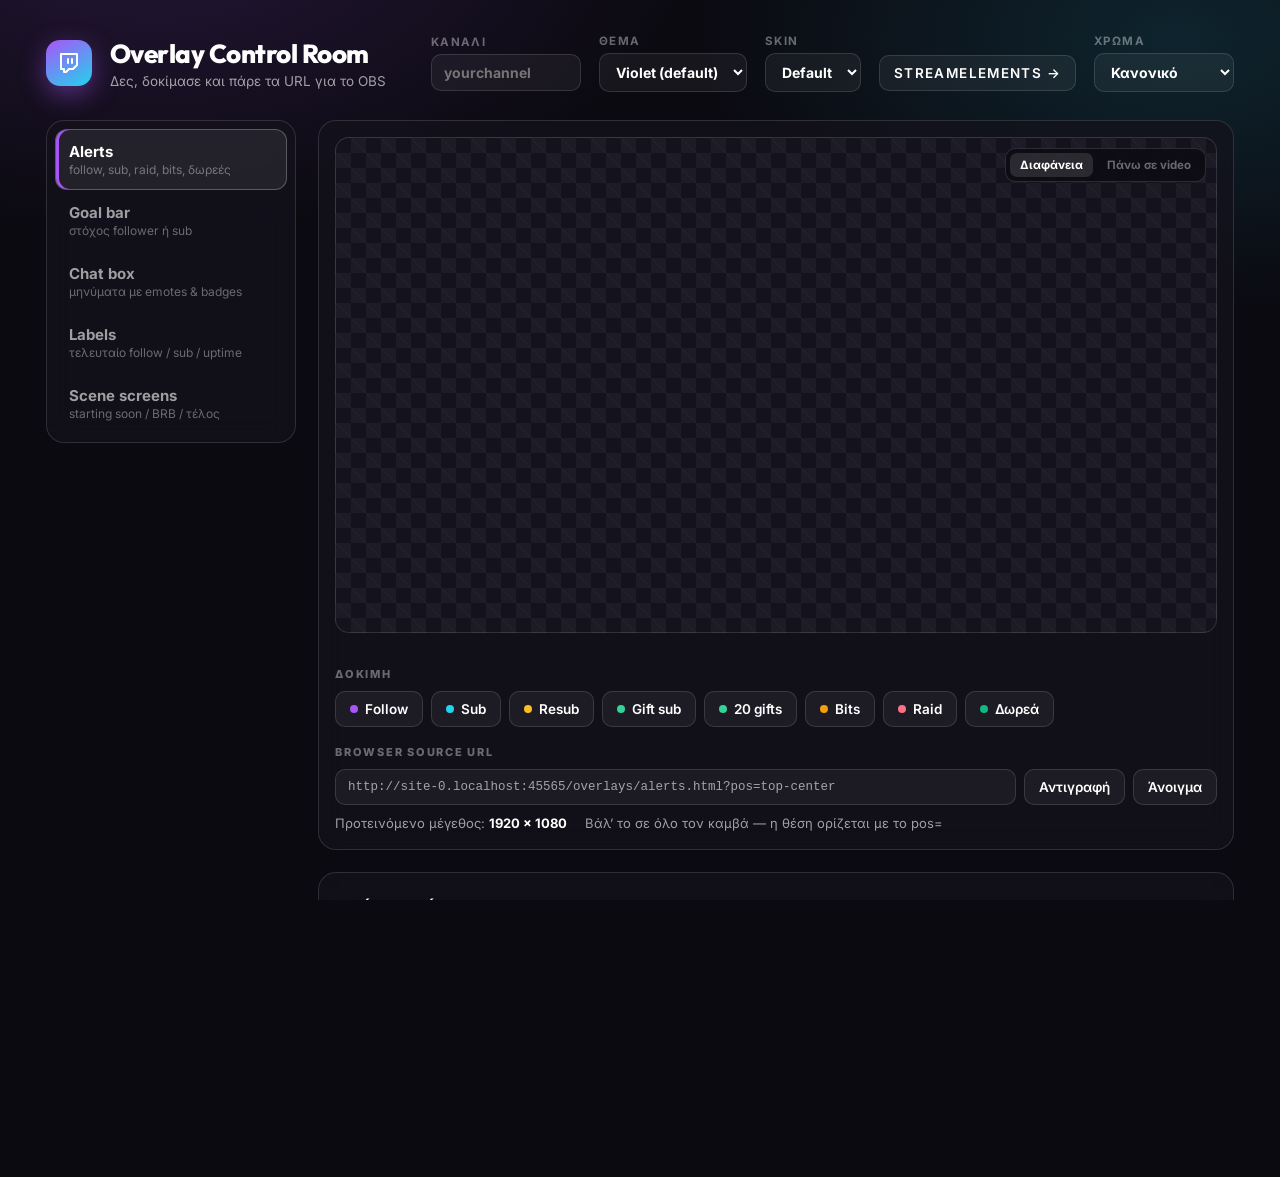
<file: index.html>
<!DOCTYPE html>
<html lang="el">
<head>
<meta charset="utf-8">
<meta name="viewport" content="width=device-width, initial-scale=1">
<title>Overlay Control Room</title>
<link rel="stylesheet" href="css/theme.css">
<style>
  body {
    overflow: auto;
    background: #0b0a11;
    background-image:
      radial-gradient(900px 500px at 12% -8%, rgba(168,85,247,.16), transparent 60%),
      radial-gradient(800px 460px at 92% 4%, rgba(34,211,238,.13), transparent 60%);
    background-attachment: fixed;
  }

  .shell { max-width: 1240px; margin: 0 auto; padding: 34px 26px 70px; }

  /* --- header ------------------------------------------------------------ */

  header { display: flex; align-items: center; gap: 18px; margin-bottom: 28px; flex-wrap: wrap; }
  .logo {
    width: 46px; height: 46px;
    display: grid; place-items: center;
    border-radius: 14px;
    background: linear-gradient(150deg, var(--accent), var(--accent-2));
    box-shadow: 0 8px 26px var(--accent-glow);
  }
  .logo svg { width: 24px; height: 24px; stroke: #fff; fill: none; stroke-width: 2;
              stroke-linecap: round; stroke-linejoin: round; }
  h1 { margin: 0; font-family: var(--font-display); font-weight: 800; font-size: 26px; letter-spacing: -.02em; }
  .tag { font-size: 13.5px; color: var(--muted); margin-top: 3px; }
  .spacer { flex: 1; }

  select, input[type="text"] {
    background: rgba(255,255,255,.05);
    border: 1px solid var(--stroke);
    color: var(--ink);
    border-radius: 10px;
    padding: 9px 12px;
    font: inherit;
    font-size: 14px;
    outline: none;
  }
  select:focus, input[type="text"]:focus { border-color: var(--accent); }
  label.field { display: flex; flex-direction: column; gap: 5px; font-size: 11.5px;
                letter-spacing: .12em; text-transform: uppercase; color: var(--dim); font-weight: 700; }

  /* --- layout ------------------------------------------------------------ */

  .grid { display: grid; grid-template-columns: 250px 1fr; gap: 22px; align-items: start; }
  @media (max-width: 900px) { .grid { grid-template-columns: 1fr; } }

  .panel {
    background: rgba(20,18,29,.72);
    border: 1px solid var(--stroke);
    border-radius: 18px;
    -webkit-backdrop-filter: blur(14px);
    backdrop-filter: blur(14px);
    overflow: hidden;
  }

  /* --- overlay list ------------------------------------------------------ */

  nav { padding: 8px; }
  .item {
    display: flex; align-items: center; gap: 12px;
    width: 100%;
    padding: 12px 13px;
    background: transparent;
    border: 1px solid transparent;
    border-radius: 12px;
    color: var(--muted);
    font: inherit;
    text-align: left;
    cursor: pointer;
    transition: background .16s, color .16s, border-color .16s;
  }
  .item:hover { background: rgba(255,255,255,.05); color: var(--ink); }
  .item.on {
    background: rgba(255,255,255,.07);
    border-color: var(--stroke-strong);
    color: var(--ink);
    box-shadow: inset 3px 0 0 var(--accent);
  }
  .item .n { font-weight: 700; font-size: 15px; display: block; }
  .item .d { font-size: 12px; color: var(--dim); display: block; margin-top: 1px; }

  /* --- preview ----------------------------------------------------------- */

  .stage-wrap { padding: 16px; }
  .stage {
    position: relative;
    width: 100%;
    aspect-ratio: 16 / 9;
    border-radius: 14px;
    overflow: hidden;
    border: 1px solid var(--stroke);
    background-color: #14121c;
    background-image:
      linear-gradient(45deg, rgba(255,255,255,.04) 25%, transparent 25%, transparent 75%, rgba(255,255,255,.04) 75%),
      linear-gradient(45deg, rgba(255,255,255,.04) 25%, transparent 25%, transparent 75%, rgba(255,255,255,.04) 75%);
    background-size: 30px 30px;
    background-position: 0 0, 15px 15px;
  }
  .stage.photo {
    background-image:
      radial-gradient(700px 400px at 25% 25%, rgba(88,60,140,.75), transparent 60%),
      radial-gradient(600px 380px at 78% 70%, rgba(20,90,110,.7), transparent 60%),
      linear-gradient(160deg, #1a1524, #0d1218);
    background-size: auto;
    background-position: 0 0;
  }
  .stage iframe { position: absolute; inset: 0; width: 100%; height: 100%; border: 0; }

  .bg-toggle {
    position: absolute; right: 10px; top: 10px; z-index: 2;
    display: flex; gap: 4px;
    padding: 4px;
    background: rgba(10,9,16,.72);
    border: 1px solid var(--stroke);
    border-radius: 10px;
    -webkit-backdrop-filter: blur(8px);
    backdrop-filter: blur(8px);
  }
  .bg-toggle button {
    background: transparent; border: 0; color: var(--dim);
    font: inherit; font-size: 11.5px; font-weight: 700;
    padding: 5px 10px; border-radius: 7px; cursor: pointer;
  }
  .bg-toggle button.on { background: rgba(255,255,255,.12); color: var(--ink); }

  /* --- controls ---------------------------------------------------------- */

  .controls { padding: 0 16px 18px; }
  .section-title {
    font-size: 11px; letter-spacing: .16em; text-transform: uppercase;
    color: var(--dim); font-weight: 800; margin: 18px 0 10px;
  }

  .btns { display: flex; flex-wrap: wrap; gap: 8px; }
  .btn {
    display: inline-flex; align-items: center; gap: 7px;
    padding: 9px 14px;
    background: rgba(255,255,255,.055);
    border: 1px solid var(--stroke);
    border-radius: 10px;
    color: var(--ink);
    font: inherit; font-size: 13.5px; font-weight: 600;
    cursor: pointer;
    transition: transform .12s var(--ease-back), background .16s, border-color .16s;
  }
  .btn:hover { background: rgba(255,255,255,.1); border-color: var(--stroke-strong); }
  .btn:active { transform: scale(.96); }
  .btn i { width: 8px; height: 8px; border-radius: 50%; background: var(--c, var(--accent)); }
  .btn.primary { background: linear-gradient(140deg, var(--accent), var(--accent-2)); border-color: transparent; color: #0b0a12; }

  /* --- url row ----------------------------------------------------------- */

  .url {
    display: flex; align-items: stretch; gap: 8px; margin-top: 8px;
  }
  .url input {
    flex: 1; min-width: 0;
    font-family: ui-monospace, "Cascadia Mono", Consolas, monospace;
    font-size: 12.5px;
    color: var(--muted);
  }
  .meta { display: flex; gap: 18px; flex-wrap: wrap; margin-top: 10px; font-size: 13px; color: var(--muted); }
  .meta b { color: var(--ink); font-weight: 700; }

  .toast {
    position: fixed; left: 50%; bottom: 30px;
    transform: translateX(-50%) translateY(14px);
    padding: 11px 20px;
    background: var(--accent);
    color: #0b0a12;
    font-weight: 700; font-size: 14px;
    border-radius: 12px;
    box-shadow: 0 14px 40px var(--accent-glow);
    opacity: 0; pointer-events: none;
    transition: opacity .22s, transform .22s var(--ease-out);
    z-index: 50;
  }
  .toast.on { opacity: 1; transform: translateX(-50%) translateY(0); }

  /* --- setup notes -------------------------------------------------------- */

  .notes { margin-top: 22px; padding: 22px 24px; }
  .notes h2 { margin: 0 0 14px; font-family: var(--font-display); font-size: 18px; font-weight: 700; }
  .notes ol { margin: 0; padding-left: 20px; color: var(--muted); font-size: 14.5px; line-height: 1.75; }
  .notes ol b { color: var(--ink); }
  .notes code {
    font-family: ui-monospace, "Cascadia Mono", Consolas, monospace;
    font-size: 12.5px;
    background: rgba(255,255,255,.07);
    border: 1px solid var(--stroke);
    padding: 1.5px 6px;
    border-radius: 6px;
    color: var(--accent-3);
  }
</style>
</head>
<body>

<div class="shell">

  <header>
    <div class="logo">
      <svg viewBox="0 0 24 24"><path d="M4 3h16v11l-4 4h-4l-3 3H7v-3H4z"/><path d="M11 8v4"/><path d="M15 8v4"/></svg>
    </div>
    <div>
      <h1>Overlay Control Room</h1>
      <div class="tag">Δες, δοκίμασε και πάρε τα URL για το OBS</div>
    </div>
    <div class="spacer"></div>
    <label class="field">Κανάλι
      <input type="text" id="channel" placeholder="yourchannel" style="width:150px">
    </label>
    <label class="field">Θέμα
      <select id="theme">
        <option value="">Violet (default)</option>
        <option value="ember">Ember</option>
        <option value="mint">Mint</option>
        <option value="gold">Gold</option>
        <option value="ice">Ice</option>
        <option value="hot">Hot</option>
      </select>
    </label>
    <label class="field">Skin
      <select id="skin"></select>
    </label>
    <label class="field">&nbsp;
      <a class="btn" href="se-preview.html" style="text-decoration:none">StreamElements →</a>
    </label>
    <label class="field">Χρώμα
      <select id="variant">
        <option value="">Κανονικό</option>
        <option value="mono">Χωρίς χρώμα</option>
        <option value="crimson">Κόκκινο</option>
        <option value="frost">Παγωμένο</option>
        <option value="jade">Νεφρίτης</option>
        <option value="lilac">Μωβ</option>
      </select>
    </label>
  </header>

  <div class="grid">

    <div class="panel">
      <nav id="nav"></nav>
    </div>

    <div>
      <div class="panel">
        <div class="stage-wrap">
          <div class="stage" id="stage">
            <div class="bg-toggle">
              <button data-bg="checker" class="on">Διαφάνεια</button>
              <button data-bg="photo">Πάνω σε video</button>
            </div>
            <iframe id="frame" title="preview"></iframe>
          </div>
        </div>

        <div class="controls">
          <div class="section-title" id="testTitle">Δοκιμή</div>
          <div class="btns" id="tests"></div>

          <div class="section-title">Browser source URL</div>
          <div class="url">
            <input type="text" id="urlBox" readonly>
            <button class="btn" id="copy">Αντιγραφή</button>
            <button class="btn" id="open">Άνοιγμα</button>
          </div>
          <div class="meta">
            <span>Προτεινόμενο μέγεθος: <b id="size"></b></span>
            <span id="note"></span>
          </div>
        </div>
      </div>

      <div class="panel notes">
        <h2>Πώς μπαίνει στο OBS</h2>
        <ol>
          <li>Στο OBS: <b>Sources → + → Browser</b>.</li>
          <li>Κάνε <b>Αντιγραφή</b> εδώ πάνω και επικόλλησε στο πεδίο <b>URL</b>. (Εναλλακτικά τσέκαρε <b>Local file</b> και διάλεξε το αρχείο.)</li>
          <li>Βάλε το <b>Width / Height</b> που γράφει το «Προτεινόμενο μέγεθος».</li>
          <li>Τσέκαρε <b>Shutdown source when not visible</b> και <b>Refresh browser when scene becomes active</b> — έτσι τα alerts ξεκινούν καθαρά κάθε φορά.</li>
          <li>Για πραγματικά events άνοιξε το <code>js/config.js</code> και βάλε το κανάλι σου και τα <code>sources</code>. Οδηγίες στο <code>README.md</code>.</li>
        </ol>
      </div>
    </div>

  </div>
</div>

<div class="toast" id="toast"></div>

<script src="js/config.js"></script>
<script src="js/core.js"></script>
<script>
(function () {
  'use strict';

  /* --- the overlays on offer ------------------------------------------- */

  var OVERLAYS = [
    {
      id: 'alerts', name: 'Alerts', desc: 'follow, sub, raid, bits, δωρεές',
      file: 'overlays/alerts.html',
      preview: 'sources=none&pos=top-center',
      obs: 'pos=top-center',
      size: '1920 × 1080',
      note: 'Βάλ’ το σε όλο τον καμβά — η θέση ορίζεται με το pos=',
      tests: [
        { label: 'Follow',   type: 'follow',  c: '#a855f7' },
        { label: 'Sub',      type: 'sub',     c: '#22d3ee' },
        { label: 'Resub',    type: 'resub',   c: '#fbbf24' },
        { label: 'Gift sub', type: 'subgift', c: '#34d399' },
        { label: '20 gifts', type: 'subbomb', c: '#34d399' },
        { label: 'Bits',     type: 'cheer',   c: '#f59e0b' },
        { label: 'Raid',     type: 'raid',    c: '#fb7185' },
        { label: 'Δωρεά',    type: 'tip',     c: '#10b981' }
      ]
    },
    {
      id: 'goal', name: 'Goal bar', desc: 'στόχος follower ή sub',
      file: 'overlays/goal.html',
      preview: 'sources=none&pos=center&current=312&target=500',
      obs: 'pos=bottom-left&label=Follower%20Goal&current=312&target=500',
      size: '500 × 160',
      note: 'Ρυθμίσεις με label=, current=, target=',
      tests: [
        { label: '+1',  bus: 'goal:set', data: { add: 1 } },
        { label: '+5',  bus: 'goal:set', data: { add: 5 } },
        { label: '+25', bus: 'goal:set', data: { add: 25 } },
        { label: 'Reset', bus: 'goal:set', data: { current: 312 } },
        { label: 'Γέμισμα', bus: 'goal:set', data: { current: 500 } }
      ]
    },
    {
      id: 'chat', name: 'Chat box', desc: 'μηνύματα με emotes & badges',
      file: 'overlays/chat.html',
      preview: 'sources=demo&pos=bottom-left&max=7',
      obs: 'pos=bottom-left&max=12&fade=90',
      size: '500 × 900',
      note: 'fade= δευτερόλεπτα πριν σβήσει το μήνυμα (0 = ποτέ)',
      tests: [
        { label: 'Μήνυμα', chat: true },
        { label: 'Καθάρισμα', bus: 'chat:clear', data: {} }
      ]
    },
    {
      id: 'labels', name: 'Labels', desc: 'τελευταίο follow / sub / uptime',
      file: 'overlays/labels.html',
      preview: 'sources=none&pos=center&rotate=4',
      obs: 'pos=bottom-right&rotate=8',
      size: '320 × 130',
      note: 'layout=stack τα δείχνει όλα μαζί (τότε ύψος ~440)',
      tests: [
        { label: 'Follow',  type: 'follow' },
        { label: 'Sub',     type: 'sub' },
        { label: 'Bits',    type: 'cheer' },
        { label: 'Δωρεά',   type: 'tip' }
      ]
    },
    {
      id: 'scene', name: 'Scene screens', desc: 'starting soon / BRB / τέλος',
      file: 'overlays/scene.html',
      preview: 'mode=starting&t=300',
      obs: 'mode=starting&t=300',
      size: '1920 × 1080',
      note: 't= δευτερόλεπτα αντίστροφης μέτρησης (0 = χωρίς)',
      tests: [
        { label: 'Starting soon', scene: 'mode=starting&t=300' },
        { label: 'BRB',           scene: 'mode=brb' },
        { label: 'Τέλος',         scene: 'mode=ended' },
        { label: 'Countdown 10s', scene: 'mode=starting&t=10' }
      ]
    }
  ];

  /* Skins live in skins/<name>/skin.css. Add new ones to this list so they
     show up in the picker. */
  var SKINS = ['default', 'anime', 'ninja'];   /* fallback if the manifest is unreadable */

  /* A folder built by make.js carries the client's own choices. When they are
     present, show only that person's overlays, with their params. */
  if (window.ClientOverlays) {
    var byId = {};
    OVERLAYS.forEach(function (o) { byId[o.id] = o; });

    var list = [];
    Object.keys(window.ClientOverlays).forEach(function (key) {
      var c = window.ClientOverlays[key];
      var source = byId[c.base || key];
      if (!source) return;

      /* "as" lets the same overlay appear twice with different settings, so
         each instance gets its own row rather than overwriting the other. */
      var row = {};
      Object.keys(source).forEach(function (k) { row[k] = source[k]; });
      row.id = key;
      if (c.title) row.name = c.title;
      if (c.params) {
        row.obs = c.params;
        row.preview = (source.id === 'chat' ? 'sources=demo&' : 'sources=none&') + c.params;
      }
      if (c.size) row.size = c.size;
      list.push(row);
    });

    if (list.length) OVERLAYS = list;
  }

  /* --- state ------------------------------------------------------------ */

  var current = OVERLAYS[0];
  var sceneQuery = null;

  var frame = document.getElementById('frame');
  var stage = document.getElementById('stage');
  var urlBox = document.getElementById('urlBox');
  var themeSel = document.getElementById('theme');
  var skinSel = document.getElementById('skin');
  var variantSel = document.getElementById('variant');
  var channelInput = document.getElementById('channel');

  function fillSkins(list) {
    var keep = skinSel.value;
    skinSel.innerHTML = '';
    list.forEach(function (name) {
      var opt = document.createElement('option');
      opt.value = name;
      opt.textContent = name.charAt(0).toUpperCase() + name.slice(1);
      skinSel.appendChild(opt);
    });
    skinSel.value = list.indexOf(keep) !== -1 ? keep : (window.ClientSkin || 'default');
  }

  fillSkins(SKINS);

  /* skins/skins.json is rewritten by make.js and make-se.js, so the picker
     lists whatever skins actually exist instead of a list we must remember
     to update. Opened from disk, fetch fails and the fallback stands. */
  if (window.fetch) {
    fetch('skins/skins.json')
      .then(function (res) { return res.ok ? res.json() : null; })
      .catch(function () { return null; })
      .then(function (list) {
        if (list && list.length) { fillSkins(list); render(); }
      });
  }

  channelInput.value = OverlayConfig.channel === 'yourchannel' ? '' : OverlayConfig.channel;

  function extras() {
    var bits = [];
    /* In a folder built by make.js the skin is already baked into the pages.
       Leaving it out of the URL means a later rebuild with a different skin
       takes effect without anyone re-pasting sources into OBS. */
    var baked = window.ClientSkin || 'default';
    if (skinSel.value && skinSel.value !== baked) bits.push('skin=' + skinSel.value);
    if (variantSel.value) bits.push('variant=' + variantSel.value);
    if (themeSel.value) bits.push('theme=' + themeSel.value);
    if (channelInput.value.trim()) bits.push('channel=' + encodeURIComponent(channelInput.value.trim()));
    return bits.join('&');
  }

  function join(base, more) {
    return more ? base + (base.indexOf('?') === -1 ? '?' : '&') + more : base;
  }

  function previewUrl() {
    var q = current.id === 'scene' && sceneQuery ? sceneQuery : current.preview;
    return join(join(current.file, q), extras());
  }

  function obsUrl() {
    var abs = new URL(current.file, window.location.href).href;
    return join(join(abs, current.obs), extras());
  }

  /* --- render ------------------------------------------------------------ */

  var nav = document.getElementById('nav');
  OVERLAYS.forEach(function (o) {
    var b = document.createElement('button');
    b.className = 'item' + (o === current ? ' on' : '');
    b.innerHTML = '<span><span class="n">' + o.name + '</span><span class="d">' + o.desc + '</span></span>';
    b.onclick = function () {
      current = o;
      sceneQuery = null;
      Array.prototype.forEach.call(nav.children, function (c) { c.classList.remove('on'); });
      b.classList.add('on');
      render();
    };
    nav.appendChild(b);
  });

  function render() {
    frame.src = previewUrl();
    urlBox.value = obsUrl();
    document.getElementById('size').textContent = current.size;
    document.getElementById('note').textContent = current.note || '';

    var tests = document.getElementById('tests');
    tests.innerHTML = '';
    current.tests.forEach(function (t) {
      var b = document.createElement('button');
      b.className = 'btn';
      b.innerHTML = (t.c ? '<i style="--c:' + t.c + '"></i>' : '') + t.label;
      b.onclick = function () { fireTest(t); };
      tests.appendChild(b);
    });
  }

  /* --- test events ------------------------------------------------------- */

  function post(type, data) {
    try {
      frame.contentWindow.postMessage({ __overlay: true, type: type, data: data || {} }, '*');
    } catch (err) {
      toast('Το preview δεν απάντησε — δοκίμασε refresh');
    }
  }

  function fireTest(t) {
    if (t.scene) {
      sceneQuery = t.scene;
      frame.src = previewUrl();
      urlBox.value = join(join(new URL(current.file, window.location.href).href, t.scene), extras());
      return;
    }
    if (t.chat) { post('chat', Demo.chat()); return; }
    if (t.bus)  { post(t.bus, t.data); return; }

    var ev = Demo.event(t.type);
    if (t.type === 'subbomb') ev.amount = 20;
    post('alert', ev);
    post(t.type, ev);
  }

  /* --- background toggle -------------------------------------------------- */

  Array.prototype.forEach.call(document.querySelectorAll('.bg-toggle button'), function (b) {
    b.onclick = function () {
      document.querySelectorAll('.bg-toggle button').forEach(function (x) { x.classList.remove('on'); });
      b.classList.add('on');
      stage.classList.toggle('photo', b.dataset.bg === 'photo');
    };
  });

  /* --- copy / open --------------------------------------------------------- */

  var toastEl = document.getElementById('toast');
  var toastTimer = null;
  function toast(text) {
    toastEl.textContent = text;
    toastEl.classList.add('on');
    clearTimeout(toastTimer);
    toastTimer = setTimeout(function () { toastEl.classList.remove('on'); }, 1900);
  }

  document.getElementById('copy').onclick = function () {
    urlBox.select();
    var done = false;
    /* execCommand still works when the page is opened straight from disk,
       where the async clipboard API is blocked. */
    try { done = document.execCommand('copy'); } catch (err) { done = false; }
    if (!done && navigator.clipboard) {
      navigator.clipboard.writeText(urlBox.value).then(function () { toast('Αντιγράφηκε'); });
      return;
    }
    toast(done ? 'Αντιγράφηκε' : 'Δεν έγινε αντιγραφή — διάλεξέ το με το χέρι');
  };

  document.getElementById('open').onclick = function () {
    window.open(previewUrl(), '_blank');
  };

  themeSel.onchange = render;
  skinSel.onchange = render;
  variantSel.onchange = render;
  channelInput.oninput = function () { urlBox.value = obsUrl(); };

  render();
})();
</script>
</body>
</html>
</file>
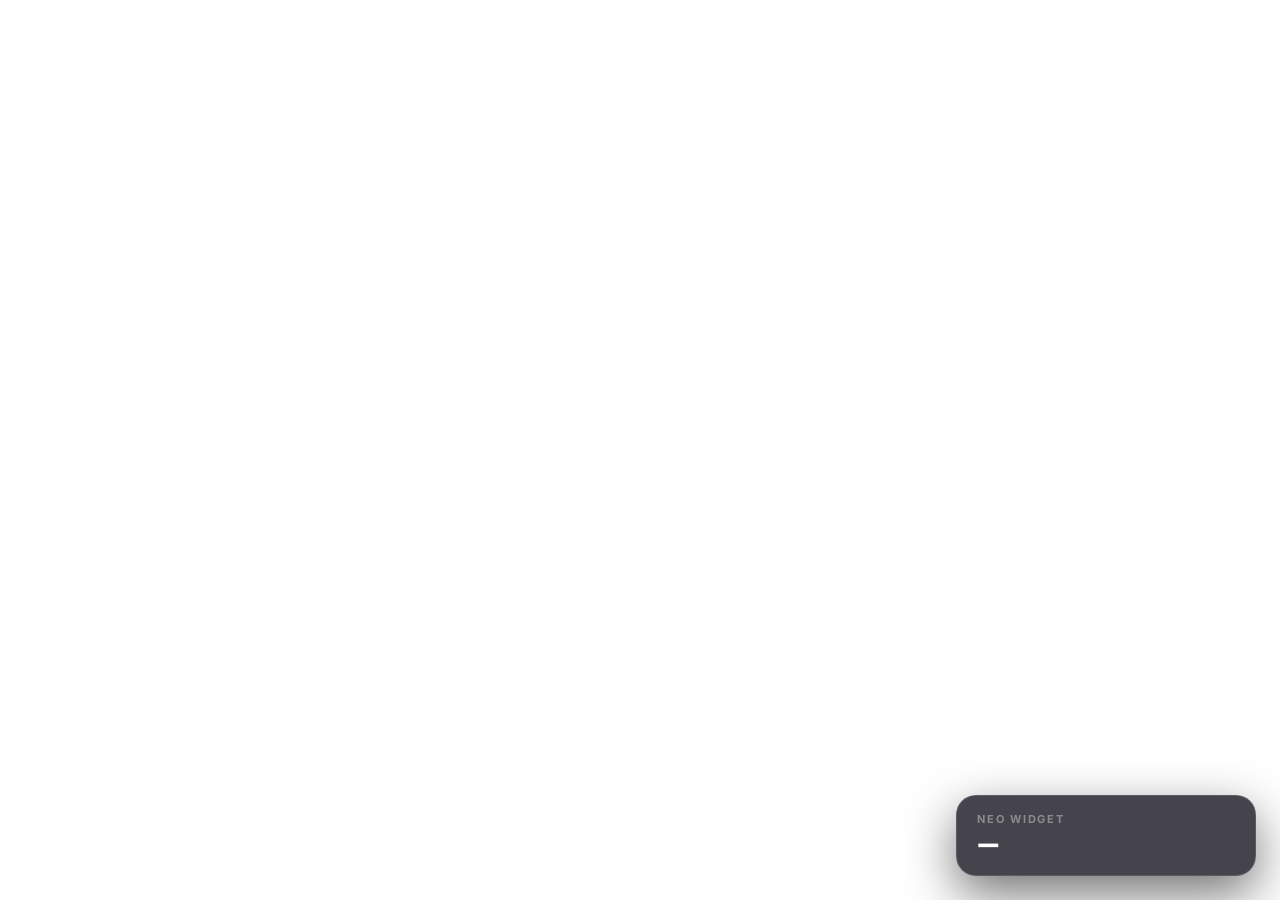
<file: overlays/_template.html>
<!DOCTYPE html>
<html lang="el">
<head>
<meta charset="utf-8">
<title>Νέο widget</title>
<link rel="stylesheet" href="../css/theme.css">
<style>
  /* ------------------------------------------------------------------
     Start from the shared look: var(--card), var(--accent), var(--stroke),
     var(--font-display) are all defined in css/theme.css, so a widget that
     uses them is automatically re-skinned along with everything else.

     Give your elements plain class names — a skin can only restyle what it
     can select.
     ------------------------------------------------------------------ */

  .widget {
    min-width: 300px;
    padding: 16px 20px;
    background: var(--card);
    border: 1px solid var(--stroke);
    border-radius: var(--radius);
    box-shadow: var(--shadow);
    -webkit-backdrop-filter: blur(14px) saturate(140%);
    backdrop-filter: blur(14px) saturate(140%);
    animation: enter .6s var(--ease-out) both;
  }
  @keyframes enter { from { opacity: 0; transform: translateY(12px); } }

  .title {
    font-size: 11px;
    font-weight: 700;
    letter-spacing: .16em;
    text-transform: uppercase;
    color: var(--dim);
  }
  .value {
    font-family: var(--font-display);
    font-weight: 800;
    font-size: 26px;
    letter-spacing: -.01em;
  }
</style>
<script>
/* Skin loader — keep this last in <head>. */
(function () { var d = 'default'; var m = /[?&]skin=([\w-]+)/.exec(location.search);
  document.write('<link rel="stylesheet" href="../skins/' + (m ? m[1] : d) + '/skin.css">'); })();
</script>
</head>

<body class="page-template">

<div class="anchor" id="stage">
  <div class="widget">
    <div class="title" id="title">Νέο widget</div>
    <div class="value" id="value">—</div>
  </div>
</div>

<script src="../js/config.js"></script>
<script src="../js/core.js"></script>
<script src="../js/connect.js"></script>
<script>
(function () {
  'use strict';

  /* ?pos=, ?theme=, ?accent=, ?scale= all work for free. */
  var settings = Overlay.init({ pos: 'bottom-right' });
  Overlay.place(document.getElementById('stage'), settings.pos);

  var value = document.getElementById('value');
  document.getElementById('title').textContent = Params.get('title', 'Νέο widget');

  /* Listen for whatever this widget cares about. Available events:
     alert, follow, sub, resub, subgift, subbomb, cheer, raid, tip, chat.
     Every one carries { user, amount, months, tier, viewers, target, message }
     as far as the source provides it. */

  var count = 0;
  Bus.on('follow', function (ev) {
    count++;
    value.textContent = Fmt.number(count) + ' — ' + ev.user;
  });

  /* Never build HTML from a username or a chat message without Fmt.escape(). */

  Connect.start({ demo: { chat: false, alertEvery: 4000 } });
})();
</script>
</body>
</html>
</file>
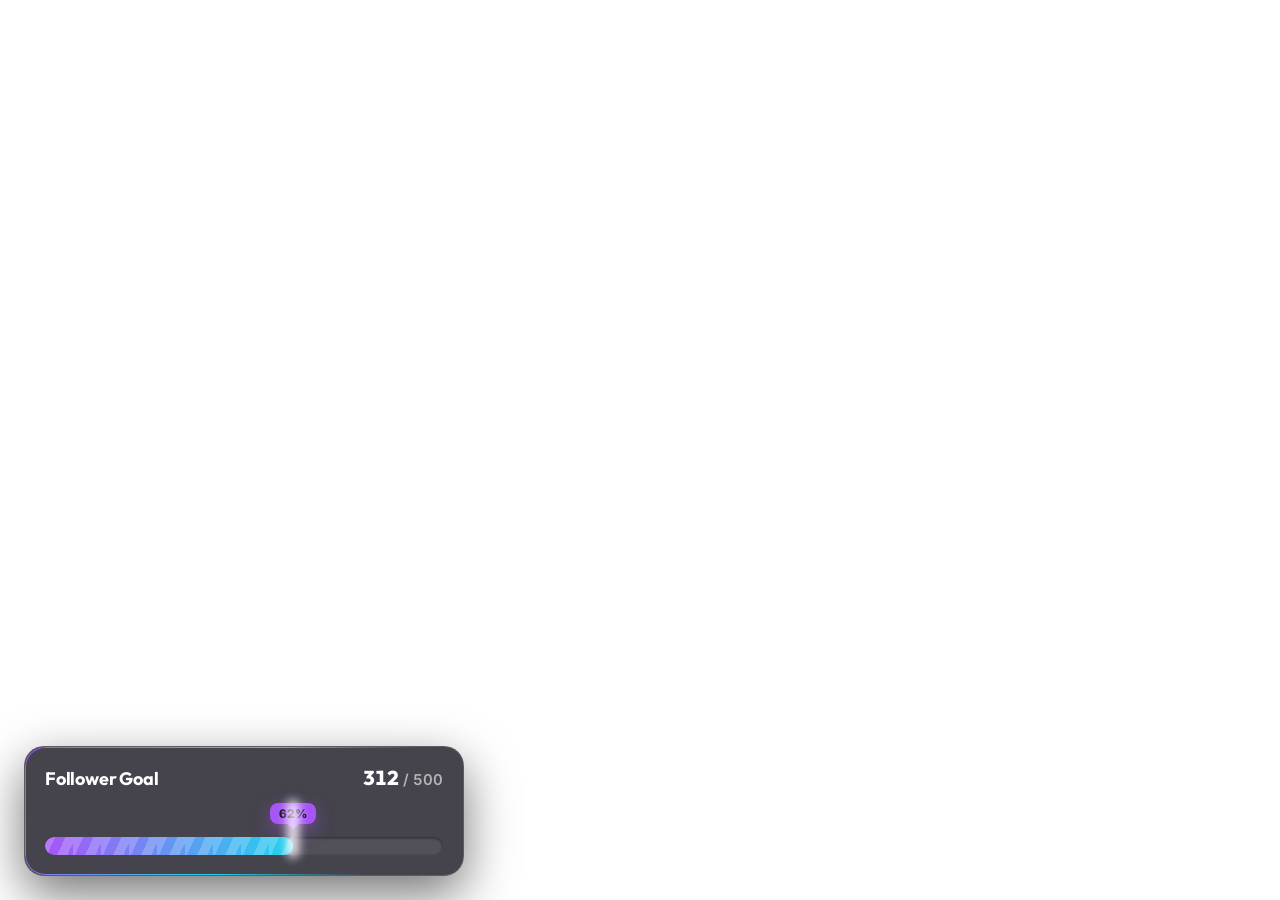
<file: overlays/goal.html>
<!DOCTYPE html>
<html lang="el">
<head>
<meta charset="utf-8">
<title>Goal</title>
<link rel="stylesheet" href="../css/theme.css">
<style>
  .goal {
    width: 440px;
    padding: 18px 20px 20px;
    background: var(--card);
    border: 1px solid var(--stroke);
    border-radius: var(--radius);
    box-shadow: var(--shadow);
    -webkit-backdrop-filter: blur(14px) saturate(140%);
    backdrop-filter: blur(14px) saturate(140%);
    position: relative;
    overflow: hidden;
    animation: enter .7s var(--ease-out) both;
  }
  @keyframes enter { from { opacity: 0; transform: translateY(14px); } }

  .goal::before {
    content: '';
    position: absolute;
    inset: 0;
    border-radius: inherit;
    padding: 1px;
    background: linear-gradient(115deg, var(--accent), var(--accent-2) 50%, transparent 80%);
    -webkit-mask: linear-gradient(#000 0 0) content-box, linear-gradient(#000 0 0);
    -webkit-mask-composite: xor;
            mask: linear-gradient(#000 0 0) content-box, linear-gradient(#000 0 0);
            mask-composite: exclude;
    pointer-events: none;
  }

  .head {
    display: flex;
    align-items: baseline;
    justify-content: space-between;
    gap: 12px;
    margin-bottom: 13px;
  }
  .label {
    font-family: var(--font-display);
    font-weight: 700;
    font-size: 18px;
    letter-spacing: -.01em;
  }
  .count { font-variant-numeric: tabular-nums; font-size: 15px; font-weight: 600; color: var(--muted); }
  .count b { color: var(--ink); font-size: 20px; font-weight: 800; font-family: var(--font-display); }

  /* --- the bar ---------------------------------------------------------- */

  .track {
    position: relative;
    height: 18px;
    border-radius: 999px;
    background: rgba(255,255,255,.07);
    box-shadow: inset 0 1px 3px rgba(0,0,0,.5);
    overflow: hidden;
  }

  .fill {
    position: absolute;
    inset: 0 auto 0 0;
    width: 0%;
    border-radius: 999px;
    background: linear-gradient(90deg, var(--accent), var(--accent-2));
    box-shadow: 0 0 22px var(--accent-glow);
    transition: width 1.1s var(--ease-out);
  }

  /* moving stripes so the bar reads as "live" even when idle */
  .fill::after {
    content: '';
    position: absolute;
    inset: 0;
    background-image: linear-gradient(115deg,
      rgba(255,255,255,.20) 25%, transparent 25%, transparent 50%,
      rgba(255,255,255,.20) 50%, rgba(255,255,255,.20) 75%, transparent 75%);
    background-size: 28px 28px;
    animation: stripes 1.1s linear infinite;
  }
  @keyframes stripes { to { background-position: 28px 0; } }

  /* bright leading edge */
  .head-glow {
    position: absolute;
    top: -3px; bottom: -3px;
    width: 12px;
    margin-left: -6px;
    border-radius: 999px;
    background: #fff;
    filter: blur(5px);
    opacity: .85;
    transition: left 1.1s var(--ease-out);
  }

  .pct {
    position: absolute;
    /* sits in the gap the barbox reserves above the track, not in the
       header row — otherwise a high percentage collides with the count */
    top: 0;
    transform: translateX(-50%);
    padding: 3px 9px;
    border-radius: 8px;
    background: var(--accent);
    color: #0b0a12;
    font-size: 12px;
    font-weight: 800;
    font-variant-numeric: tabular-nums;
    box-shadow: 0 6px 18px var(--accent-glow);
    transition: left 1.1s var(--ease-out);
    white-space: nowrap;
  }
  .pct::after {
    content: '';
    position: absolute;
    left: 50%; bottom: -4px;
    width: 8px; height: 8px;
    margin-left: -4px;
    background: var(--accent);
    transform: rotate(45deg);
    border-radius: 1px;
  }

  .barbox { position: relative; padding-top: 34px; }

  /* --- reactions -------------------------------------------------------- */

  .goal.bump { animation: bump .55s var(--ease-back); }
  @keyframes bump {
    30% { transform: scale(1.025); }
    to  { transform: scale(1); }
  }

  .float {
    position: absolute;
    right: 20px;
    top: 46px;
    font-family: var(--font-display);
    font-weight: 800;
    font-size: 20px;
    color: var(--accent-3);
    pointer-events: none;
    animation: floatUp 1.3s var(--ease-out) forwards;
  }
  @keyframes floatUp {
    0%   { opacity: 0; transform: translateY(6px) scale(.8); }
    25%  { opacity: 1; transform: translateY(-4px) scale(1); }
    100% { opacity: 0; transform: translateY(-38px) scale(1); }
  }

  .goal.done .fill { background: linear-gradient(90deg, var(--accent-3), #fff 65%, var(--accent-3)); }
  .goal.done .label::after { content: ' ✓'; color: var(--accent-3); }

  @media (prefers-reduced-motion: reduce) {
    .fill::after { animation: none; }
  }
</style>
<script>
/* Skin loader — see alerts.html. */
(function () { var d = 'default'; var m = /[?&]skin=([\w-]+)/.exec(location.search);
  document.write('<link rel="stylesheet" href="../skins/' + (m ? m[1] : d) + '/skin.css">'); })();
</script>
</head>
<body class="page-goal">

<div class="anchor" id="stage">
  <div class="goal" id="goal">
    <div class="head">
      <div class="label" id="label"></div>
      <div class="count"><b id="current">0</b> <span id="sep">/</span> <span id="target">0</span></div>
    </div>
    <div class="barbox">
      <div class="pct" id="pct">0%</div>
      <div class="track">
        <div class="fill" id="fill"></div>
      </div>
      <div class="head-glow" id="glow"></div>
    </div>
  </div>
</div>

<script src="../js/config.js"></script>
<script src="../js/core.js"></script>
<script src="../js/connect.js"></script>
<script>
function startOverlay() {
  'use strict';

  var settings = Overlay.init({ pos: 'bottom-left' });
  Overlay.place(document.getElementById('stage'), settings.pos);

  var cfg = OverlayConfig.goal;
  var current = Params.num('current', cfg.current);
  var target = Math.max(1, Params.num('target', cfg.target));
  var counts = Params.list('count', cfg.countEvents);

  var box = document.getElementById('goal');
  var fill = document.getElementById('fill');
  var glow = document.getElementById('glow');
  var pct = document.getElementById('pct');
  var currentEl = document.getElementById('current');

  document.getElementById('label').textContent = Params.get('label', cfg.label);
  document.getElementById('target').textContent = Fmt.number(target);

  /* Count up to the new number rather than snapping to it. */
  var displayed = current;
  var tween = null;

  function paint(animate) {
    var ratio = Math.min(1, current / target);
    var percent = Math.round(ratio * 100);

    fill.style.width = (ratio * 100) + '%';
    glow.style.left = (ratio * 100) + '%';
    glow.style.opacity = ratio > 0.01 && ratio < 0.995 ? '.85' : '0';
    pct.style.left = Math.min(96, Math.max(4, ratio * 100)) + '%';
    pct.textContent = percent + '%';
    box.classList.toggle('done', current >= target);

    if (!animate) {
      displayed = current;
      currentEl.textContent = Fmt.number(displayed);
      return;
    }

    /* Roll the number over ~700ms so the eye can follow it. */
    var from = displayed;
    var to = current;
    var start = performance.now();
    if (tween) cancelAnimationFrame(tween);
    (function step(now) {
      var t = Math.min(1, (now - start) / 700);
      var eased = 1 - Math.pow(1 - t, 3);
      displayed = from + (to - from) * eased;
      currentEl.textContent = Fmt.number(displayed);
      if (t < 1) tween = requestAnimationFrame(step);
    })(start);
  }

  function add(n) {
    if (!n) return;
    current = Math.max(0, current + n);
    paint(true);

    box.classList.remove('bump');
    void box.offsetWidth;
    box.classList.add('bump');

    var float = document.createElement('div');
    float.className = 'float';
    float.textContent = (n > 0 ? '+' : '−') + Fmt.number(Math.abs(n));
    box.appendChild(float);
    setTimeout(function () { float.remove(); }, 1400);
  }

  paint(false);

  /* Any event type listed in `count` moves the bar. Gift bombs move it
     by the number of subs, not by one. */
  counts.forEach(function (type) {
    Bus.on(type, function (ev) {
      add(type === 'subbomb' ? (ev.amount || 1) : 1);
    });
  });

  /* The control room can set or nudge the bar directly. */
  Bus.on('goal:set', function (d) {
    if (typeof d.target === 'number') {
      target = Math.max(1, d.target);
      document.getElementById('target').textContent = Fmt.number(target);
    }
    if (typeof d.current === 'number') { current = d.current; paint(true); }
    if (typeof d.add === 'number') add(d.add);
    if (d.label) document.getElementById('label').textContent = d.label;
  });

  Connect.start({ demo: { chat: false, alertEvery: 4500 } });
}

/* See alerts.html. */
if (!window.SE_DEFER) startOverlay();
</script>
</body>
</html>
</file>
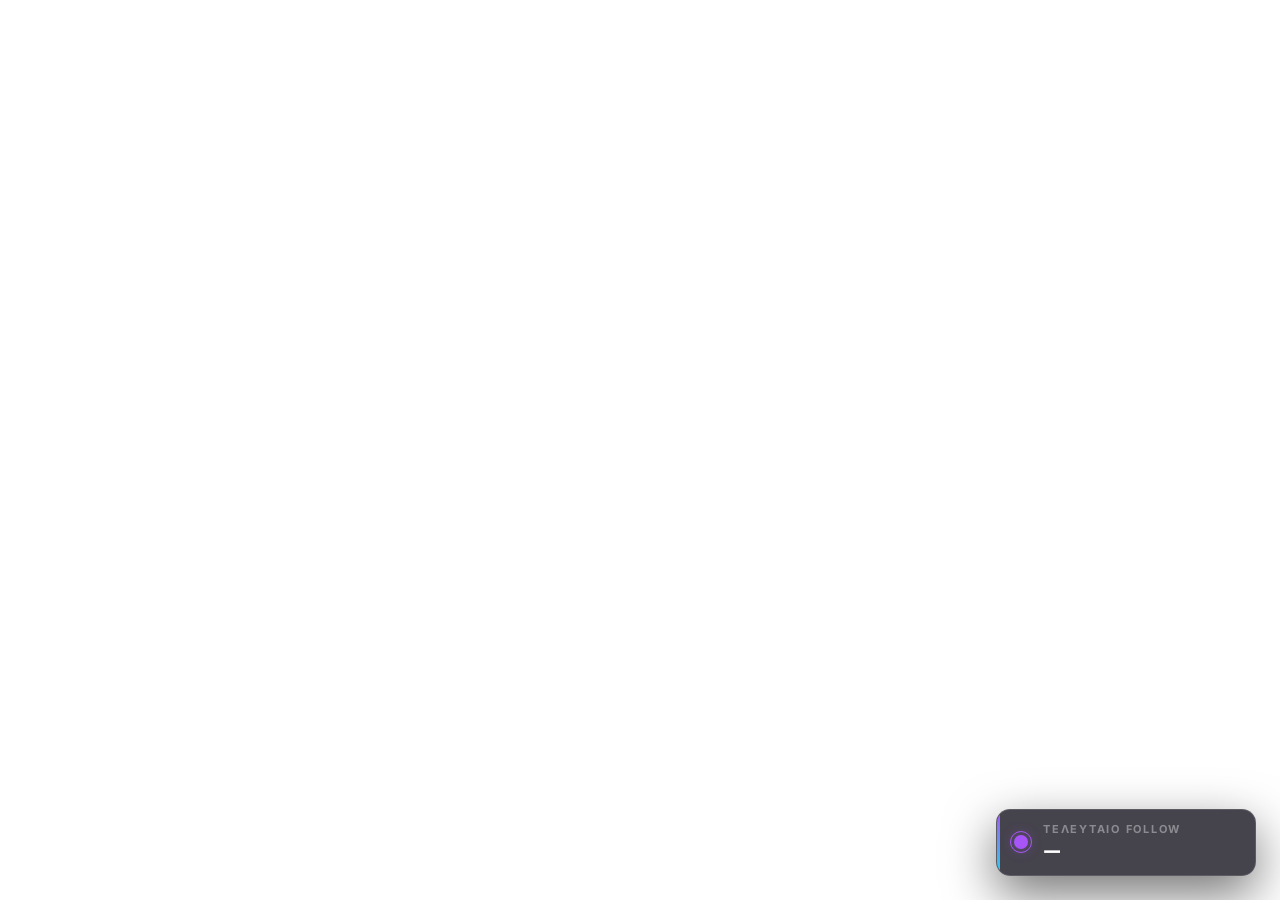
<file: overlays/labels.html>
<!DOCTYPE html>
<html lang="el">
<head>
<meta charset="utf-8">
<title>Labels</title>
<link rel="stylesheet" href="../css/theme.css">
<style>
  .pill {
    position: relative;
    min-width: 260px;
    padding: 12px 18px 13px 46px;
    background: var(--card);
    border: 1px solid var(--stroke);
    border-radius: 14px;
    box-shadow: var(--shadow);
    -webkit-backdrop-filter: blur(12px) saturate(140%);
    backdrop-filter: blur(12px) saturate(140%);
    overflow: hidden;
  }

  .pill::before {
    content: '';
    position: absolute;
    left: 0; top: 0; bottom: 0;
    width: 3px;
    background: linear-gradient(180deg, var(--accent), var(--accent-2));
  }

  .dot {
    position: absolute;
    left: 17px; top: 50%;
    width: 14px; height: 14px;
    margin-top: -7px;
    border-radius: 50%;
    background: var(--accent);
    box-shadow: 0 0 14px var(--accent-glow);
  }
  .dot::after {
    content: '';
    position: absolute;
    inset: -4px;
    border-radius: 50%;
    border: 1px solid var(--accent);
    animation: ping 2.4s ease-out infinite;
  }
  @keyframes ping {
    0%   { transform: scale(.8); opacity: .9; }
    70%  { transform: scale(1.7); opacity: 0; }
    100% { transform: scale(1.7); opacity: 0; }
  }

  .slot { position: relative; }

  .title {
    font-size: 11px;
    font-weight: 700;
    letter-spacing: .16em;
    text-transform: uppercase;
    color: var(--dim);
  }
  .value {
    font-family: var(--font-display);
    font-weight: 700;
    font-size: 21px;
    line-height: 1.25;
    letter-spacing: -.01em;
    white-space: nowrap;
    overflow: hidden;
    text-overflow: ellipsis;
    max-width: 320px;
  }
  .value small { font-size: 14px; font-weight: 600; color: var(--accent-3); margin-left: 5px; }

  .slot.swap { animation: swap .5s var(--ease-out); }
  @keyframes swap {
    0%   { opacity: 0; transform: translateY(10px); filter: blur(3px); }
    100% { opacity: 1; transform: translateY(0);    filter: blur(0); }
  }

  /* ?layout=stack shows every stat at once instead of rotating */
  body.stacked .anchor { flex-direction: column; gap: 10px; align-items: flex-start; }
  body.stacked .pill { min-width: 260px; }
</style>
<script>
/* Skin loader — see alerts.html. */
(function () { var d = 'default'; var m = /[?&]skin=([\w-]+)/.exec(location.search);
  document.write('<link rel="stylesheet" href="../skins/' + (m ? m[1] : d) + '/skin.css">'); })();
</script>
</head>
<body class="page-labels">

<div class="anchor" id="stage"></div>

<script src="../js/config.js"></script>
<script src="../js/core.js"></script>
<script src="../js/connect.js"></script>
<script>
function startOverlay() {
  'use strict';

  var settings = Overlay.init({ pos: 'bottom-right' });
  var stage = document.getElementById('stage');
  Overlay.place(stage, settings.pos);

  var cfg = OverlayConfig.labels;
  var show = Params.list('show', cfg.show);
  var stacked = Params.get('layout', '') === 'stack';
  var rotateEvery = Params.num('rotate', cfg.rotateEvery) * 1000;

  if (stacked) document.body.classList.add('stacked');

  /* Stream start, for the uptime pill. */
  var sinceParam = Params.get('since', cfg.startedAt);
  var since = sinceParam ? new Date(sinceParam) : new Date();
  if (isNaN(since.getTime())) since = new Date();

  /* Current value of each stat. Empty until something happens. */
  var state = {
    follower: null,
    sub: null,
    cheer: null,
    tip: null,
    uptime: null
  };

  Bus.on('follow',  function (e) { state.follower = { main: e.user }; });
  Bus.on('sub',     function (e) { state.sub = { main: e.user, extra: 'Tier ' + (e.tier || 1) }; });
  Bus.on('resub',   function (e) { state.sub = { main: e.user, extra: e.months + ' μήνες' }; });
  Bus.on('subgift', function (e) { state.sub = { main: e.user, extra: 'δώρο' }; });
  Bus.on('subbomb', function (e) { state.sub = { main: e.user, extra: e.amount + ' δώρα' }; });
  Bus.on('tip',     function (e) { state.tip = { main: e.user, extra: Fmt.money(e.amount, e.currency) }; });
  Bus.on('cheer',   function (e) {
    var amount = e.amount || 0;
    if (!state.cheer || amount > state.cheer.raw) {
      state.cheer = { main: e.user, extra: Fmt.number(amount) + ' bits', raw: amount };
    }
  });

  function read(key) {
    if (key === 'uptime') {
      return { main: Fmt.clock((Date.now() - since.getTime()) / 1000) };
    }
    return state[key];
  }

  function pillHtml(key) {
    var data = read(key) || { main: '—' };
    return '<div class="dot"></div>' +
           '<div class="slot">' +
             '<div class="title">' + Fmt.escape(cfg.titles[key] || key) + '</div>' +
             '<div class="value">' + Fmt.escape(data.main) +
               (data.extra ? '<small>' + Fmt.escape(data.extra) + '</small>' : '') +
             '</div>' +
           '</div>';
  }

  /* --- stacked: one pill per stat, refreshed in place ------------------- */

  if (stacked) {
    var pills = {};
    show.forEach(function (key) {
      var el = document.createElement('div');
      el.className = 'pill';
      el.innerHTML = pillHtml(key);
      stage.appendChild(el);
      pills[key] = el;
    });
    setInterval(function () {
      show.forEach(function (key) { pills[key].innerHTML = pillHtml(key); });
    }, 1000);
    Connect.start({ demo: { chat: false, alertEvery: 6000 } });
    return;
  }

  /* --- rotating: one pill that cycles through the stats ----------------- */

  var pill = document.createElement('div');
  pill.className = 'pill';
  stage.appendChild(pill);

  var index = 0;

  function render(animate) {
    var key = show[index % show.length];
    pill.innerHTML = pillHtml(key);
    if (animate) {
      var slot = pill.querySelector('.slot');
      slot.classList.remove('swap');
      void slot.offsetWidth;
      slot.classList.add('swap');
    }
  }

  render(false);
  setInterval(function () { index++; render(true); }, rotateEvery);
  /* Keep the uptime ticking between rotations. */
  setInterval(function () {
    if (show[index % show.length] === 'uptime') render(false);
  }, 1000);

  Connect.start({ demo: { chat: false, alertEvery: 6000 } });
}

/* See alerts.html. */
if (!window.SE_DEFER) startOverlay();
</script>
</body>
</html>
</file>
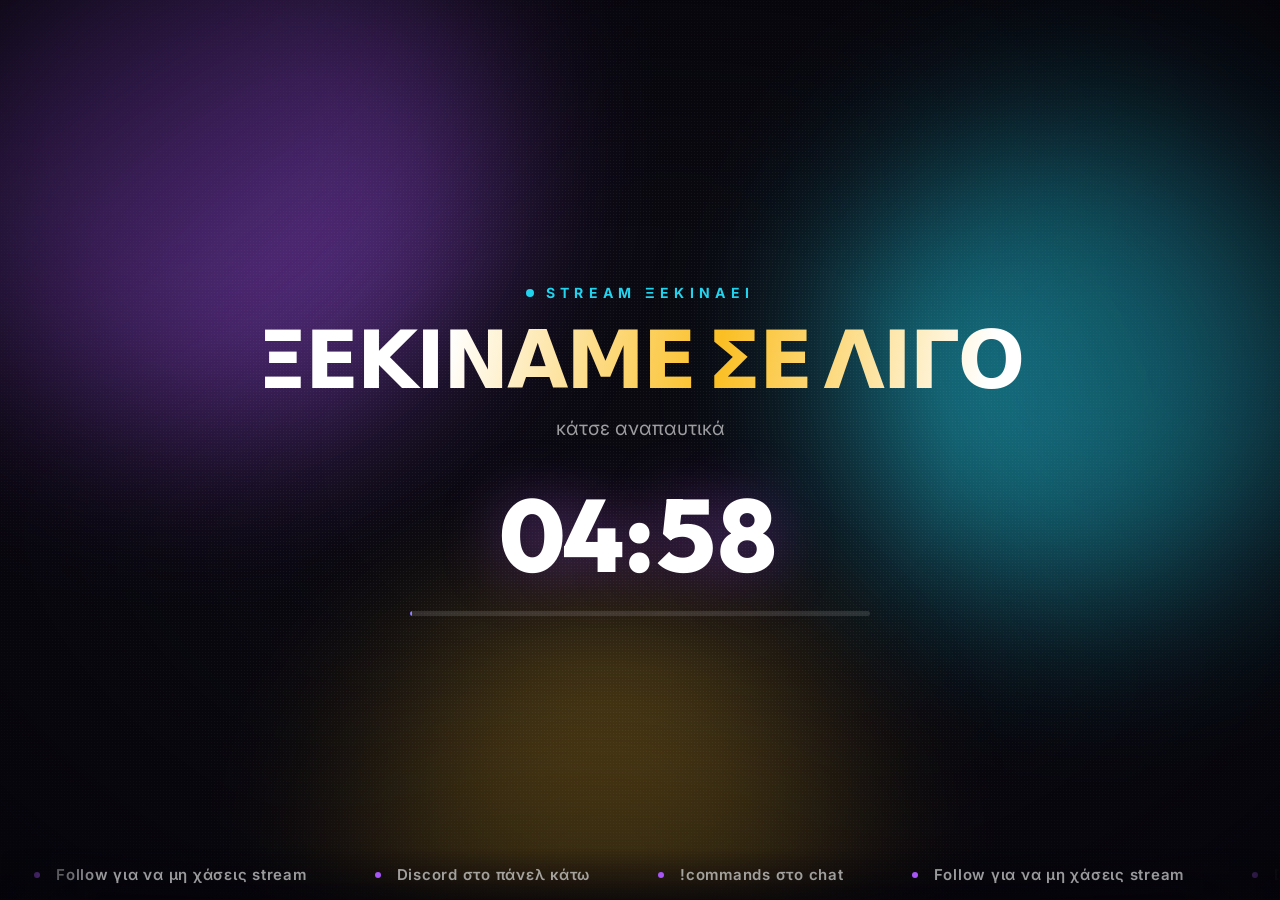
<file: overlays/scene.html>
<!DOCTYPE html>
<html lang="el">
<head>
<meta charset="utf-8">
<title>Scene</title>
<link rel="stylesheet" href="../css/theme.css">
<style>
  /* This one is a full screen, not a transparent overlay. */
  body { background: #0a0910; }

  .scene { position: fixed; inset: 0; overflow: hidden; }

  /* --- animated background ---------------------------------------------- */

  .blob {
    position: absolute;
    border-radius: 50%;
    filter: blur(90px);
    opacity: .55;
    will-change: transform;
  }
  .blob.a { width: 46vw; height: 46vw; left: -8vw;  top: -12vw; background: var(--accent);
            animation: drift1 26s ease-in-out infinite; }
  .blob.b { width: 40vw; height: 40vw; right: -6vw; top: 8vw;   background: var(--accent-2);
            animation: drift2 32s ease-in-out infinite; }
  .blob.c { width: 38vw; height: 38vw; left: 28vw;  bottom: -16vw; background: var(--accent-3);
            opacity: .32; animation: drift3 29s ease-in-out infinite; }

  @keyframes drift1 {
    0%,100% { transform: translate(0,0) scale(1); }
    50%     { transform: translate(10vw, 8vw) scale(1.15); }
  }
  @keyframes drift2 {
    0%,100% { transform: translate(0,0) scale(1.1); }
    50%     { transform: translate(-12vw, 10vw) scale(.9); }
  }
  @keyframes drift3 {
    0%,100% { transform: translate(0,0) scale(.95); }
    50%     { transform: translate(8vw, -10vw) scale(1.2); }
  }

  /* fine texture so the gradient does not band */
  .grain {
    position: absolute;
    inset: 0;
    background-image: radial-gradient(rgba(255,255,255,.16) 1px, transparent 1px);
    background-size: 3px 3px;
    opacity: .30;
    mix-blend-mode: overlay;
  }

  .vignette {
    position: absolute;
    inset: 0;
    background: radial-gradient(ellipse at center, transparent 35%, rgba(5,4,10,.82) 100%);
  }

  /* --- content ----------------------------------------------------------- */

  .content {
    position: relative;
    height: 100%;
    display: flex;
    flex-direction: column;
    align-items: center;
    justify-content: center;
    text-align: center;
    padding: 0 6vw;
  }

  .eyebrow {
    font-size: 14px;
    letter-spacing: .38em;
    color: var(--accent-2);
    margin-bottom: 18px;
    animation: fade .9s var(--ease-out) both;
  }
  .eyebrow span {
    display: inline-block;
    width: 8px; height: 8px;
    border-radius: 50%;
    background: var(--accent-2);
    margin-right: 12px;
    vertical-align: 1px;
    animation: blink 1.8s ease-in-out infinite;
  }
  @keyframes blink { 0%,100% { opacity: 1; } 50% { opacity: .25; } }

  h1 {
    margin: 0;
    font-family: var(--font-display);
    font-weight: 800;
    font-size: clamp(38px, 6.2vw, 92px);
    line-height: 1.02;
    letter-spacing: -.03em;
    background: linear-gradient(100deg, #fff 25%, var(--accent-3) 60%, #fff 95%);
    -webkit-background-clip: text;
            background-clip: text;
    color: transparent;
    animation: fade 1s var(--ease-out) .12s both;
  }

  .sub {
    margin-top: 16px;
    font-size: clamp(15px, 1.5vw, 22px);
    color: var(--muted);
    animation: fade 1s var(--ease-out) .24s both;
  }

  @keyframes fade { from { opacity: 0; transform: translateY(16px); } }

  /* --- countdown --------------------------------------------------------- */

  .timer {
    margin-top: 44px;
    animation: fade 1s var(--ease-out) .36s both;
  }
  .timer.hidden { display: none; }

  .digits {
    font-family: var(--font-display);
    font-weight: 800;
    font-size: clamp(48px, 8vw, 118px);
    line-height: 1;
    letter-spacing: .01em;
    font-variant-numeric: tabular-nums;
    color: #fff;
    text-shadow: 0 0 60px var(--accent-glow);
  }
  .digits.pulse { animation: beat 1s var(--ease-back); }
  @keyframes beat { 30% { transform: scale(1.06); } to { transform: scale(1); } }

  .progress {
    width: min(460px, 60vw);
    height: 5px;
    margin: 24px auto 0;
    border-radius: 999px;
    background: rgba(255,255,255,.12);
    overflow: hidden;
  }
  .progress i {
    display: block;
    height: 100%;
    width: 0%;
    border-radius: 999px;
    background: linear-gradient(90deg, var(--accent), var(--accent-2));
    box-shadow: 0 0 18px var(--accent-glow);
    transition: width 1s linear;
  }

  .go {
    margin-top: 40px;
    font-family: var(--font-display);
    font-weight: 800;
    font-size: clamp(30px, 4vw, 58px);
    color: var(--accent-3);
    animation: beat 1.4s var(--ease-back) infinite;
  }
  .go.hidden { display: none; }

  /* --- ticker ------------------------------------------------------------ */

  .ticker {
    position: absolute;
    left: 0; right: 0; bottom: 0;
    padding: 16px 0;
    background: linear-gradient(180deg, transparent, rgba(5,4,10,.75));
    overflow: hidden;
    -webkit-mask-image: linear-gradient(90deg, transparent, #000 8%, #000 92%, transparent);
            mask-image: linear-gradient(90deg, transparent, #000 8%, #000 92%, transparent);
  }
  .ticker-track {
    display: flex;
    width: max-content;
    animation: marquee 34s linear infinite;
  }
  .ticker-track span {
    display: inline-flex;
    align-items: center;
    padding: 0 34px;
    font-size: 15px;
    font-weight: 600;
    letter-spacing: .05em;
    color: var(--muted);
    white-space: nowrap;
  }
  .ticker-track span::before {
    content: '';
    width: 6px; height: 6px;
    border-radius: 50%;
    background: var(--accent);
    margin-right: 16px;
  }
  @keyframes marquee { to { transform: translateX(-50%); } }

  .brand {
    position: absolute;
    top: 30px; left: 34px;
    font-family: var(--font-display);
    font-weight: 700;
    font-size: 17px;
    letter-spacing: .04em;
    color: var(--muted);
    animation: fade 1s var(--ease-out) .5s both;
  }
  .brand b { color: var(--ink); }

  @media (prefers-reduced-motion: reduce) {
    .blob, .go, .ticker-track, .eyebrow span { animation: none; }
  }
</style>
<script>
/* Skin loader — see alerts.html. */
(function () { var d = 'default'; var m = /[?&]skin=([\w-]+)/.exec(location.search);
  document.write('<link rel="stylesheet" href="../skins/' + (m ? m[1] : d) + '/skin.css">'); })();
</script>
</head>
<body class="page-scene">

<div class="scene">
  <div class="blob a"></div>
  <div class="blob b"></div>
  <div class="blob c"></div>
  <div class="grain"></div>
  <div class="vignette"></div>

  <div class="brand" id="brand"></div>

  <div class="content">
    <div class="eyebrow" id="eyebrow"><span></span><em id="eyebrowText" style="font-style:normal"></em></div>
    <h1 id="title"></h1>
    <div class="sub" id="sub"></div>

    <div class="timer hidden" id="timer">
      <div class="digits" id="digits">00:00</div>
      <div class="progress"><i id="bar"></i></div>
    </div>

    <div class="go hidden" id="go">ΞΕΚΙΝΑΜΕ!</div>
  </div>

  <div class="ticker" id="ticker">
    <div class="ticker-track" id="tickerTrack"></div>
  </div>
</div>

<script src="../js/config.js"></script>
<script src="../js/core.js"></script>
<script>
function startOverlay() {
  'use strict';

  Overlay.init({});

  var cfg = OverlayConfig.scene;
  var mode = Params.get('mode', 'starting');
  var preset = cfg[mode] || cfg.starting;

  var EYEBROW = { starting: 'STREAM ΞΕΚΙΝΑΕΙ', brb: 'ΔΙΑΛΕΙΜΜΑ', ended: 'ΤΕΛΟΣ ΜΕΤΑΔΟΣΗΣ' };

  document.getElementById('eyebrowText').textContent = Params.get('eyebrow', EYEBROW[mode] || EYEBROW.starting);
  document.getElementById('title').textContent = Params.get('title', preset.title);
  document.getElementById('sub').textContent = Params.get('sub', preset.sub);

  var channel = Params.get('channel', OverlayConfig.channel);
  document.getElementById('brand').innerHTML = channel && channel !== 'yourchannel'
    ? 'twitch.tv/<b>' + Fmt.escape(channel) + '</b>' : '';

  /* --- ticker ----------------------------------------------------------- */

  var lines = Params.list('ticker', cfg.ticker) || [];
  if (lines.length) {
    /* Duplicated once so the marquee can loop seamlessly at -50%. */
    var html = lines.concat(lines).map(function (t) {
      return '<span>' + Fmt.escape(t) + '</span>';
    }).join('');
    document.getElementById('tickerTrack').innerHTML = html;
  } else {
    document.getElementById('ticker').style.display = 'none';
  }

  /* --- countdown -------------------------------------------------------- */

  var total = Params.num('t', preset.seconds || 0);
  var timer = document.getElementById('timer');
  var digits = document.getElementById('digits');
  var bar = document.getElementById('bar');
  var go = document.getElementById('go');

  if (total > 0) {
    timer.classList.remove('hidden');
    var endsAt = Date.now() + total * 1000;
    var lastShown = null;

    var tick = function () {
      var left = Math.max(0, (endsAt - Date.now()) / 1000);
      var text = Fmt.clock(left);

      if (text !== lastShown) {
        digits.textContent = text;
        lastShown = text;
        /* A small beat on the last ten seconds makes the wait feel shorter. */
        if (left <= 10.5 && left > 0) {
          digits.classList.remove('pulse');
          void digits.offsetWidth;
          digits.classList.add('pulse');
        }
      }
      bar.style.width = ((1 - left / total) * 100) + '%';

      if (left <= 0) {
        clearInterval(handle);
        timer.classList.add('hidden');
        go.classList.remove('hidden');
        Bus.emit('scene:done', { mode: mode });
      }
    };

    tick();
    var handle = setInterval(tick, 250);
  }

  /* The control room can switch the scene live. */
  Bus.on('scene:set', function (d) {
    var url = new URL(window.location.href);
    if (d.mode) url.searchParams.set('mode', d.mode);
    if (d.t !== undefined) url.searchParams.set('t', d.t);
    window.location.replace(url.toString());
  });
}

/* See alerts.html. */
if (!window.SE_DEFER) startOverlay();
</script>
</body>
</html>
</file>
<file: css/theme.css>
/* ==========================================================================
   theme.css — the single place to change how everything looks.
   Every overlay in this pack reads these variables, so one edit here
   re-skins the whole set.

   Compatibility note: OBS ships an older Chromium (CEF). This file
   deliberately avoids color-mix(), :has() and CSS nesting so it renders
   identically in OBS 29+ and in a normal browser.
   ========================================================================== */

@import url('https://fonts.googleapis.com/css2?family=Outfit:wght@400;600;700;800&family=Inter:wght@400;500;600;700&display=swap');

:root {
  /* --- brand ------------------------------------------------------------ */
  --accent:        #a855f7;   /* main accent            */
  --accent-2:      #22d3ee;   /* secondary / gradient   */
  --accent-3:      #fbbf24;   /* highlight, money, bits */
  --accent-soft:   rgba(168, 85, 247, 0.28);
  --accent-glow:   rgba(168, 85, 247, 0.45);

  /* --- surfaces --------------------------------------------------------- */
  --card:          rgba(17, 15, 26, 0.78);
  --card-solid:    #110f1a;
  --stroke:        rgba(255, 255, 255, 0.13);
  --stroke-strong: rgba(255, 255, 255, 0.26);

  /* --- text ------------------------------------------------------------- */
  --ink:           #ffffff;
  --muted:         rgba(255, 255, 255, 0.60);
  --dim:           rgba(255, 255, 255, 0.38);

  /* --- shape ------------------------------------------------------------ */
  --radius:        20px;
  --radius-sm:     12px;
  --shadow:        0 18px 50px rgba(0, 0, 0, 0.55);
  --ring:          0 0 0 1px var(--stroke), 0 0 44px var(--accent-glow);

  /* --- type ------------------------------------------------------------- */
  --font-display: 'Outfit', 'Segoe UI', system-ui, sans-serif;
  --font-ui:      'Inter', 'Segoe UI', system-ui, sans-serif;

  /* --- motion ----------------------------------------------------------- */
  --ease-out:  cubic-bezier(0.16, 1, 0.3, 1);
  --ease-back: cubic-bezier(0.34, 1.56, 0.64, 1);
}

/* --- accent presets: add ?theme=ember to any overlay URL ----------------- */
.theme-ember  { --accent: #fb7185; --accent-2: #fb923c; --accent-3: #fde047;
                --accent-soft: rgba(251,113,133,.28); --accent-glow: rgba(251,113,133,.45); }
.theme-mint   { --accent: #34d399; --accent-2: #22d3ee; --accent-3: #a3e635;
                --accent-soft: rgba(52,211,153,.28);  --accent-glow: rgba(52,211,153,.42); }
.theme-gold   { --accent: #fbbf24; --accent-2: #f97316; --accent-3: #fff1a8;
                --accent-soft: rgba(251,191,36,.28);  --accent-glow: rgba(251,191,36,.42); }
.theme-ice    { --accent: #60a5fa; --accent-2: #a78bfa; --accent-3: #e0f2fe;
                --accent-soft: rgba(96,165,250,.28);  --accent-glow: rgba(96,165,250,.42); }
.theme-hot    { --accent: #f43f5e; --accent-2: #a855f7; --accent-3: #fb923c;
                --accent-soft: rgba(244,63,94,.28);   --accent-glow: rgba(244,63,94,.45); }

/* ==========================================================================
   base — overlays are transparent by default; OBS composites them over video
   ========================================================================== */

* { box-sizing: border-box; }

html, body {
  margin: 0;
  padding: 0;
  width: 100%;
  height: 100%;
  overflow: hidden;
  background: transparent;
  font-family: var(--font-ui);
  color: var(--ink);
  -webkit-font-smoothing: antialiased;
}

/* The control room adds this to preview overlays on a visible backdrop. */
body.checkered {
  background-color: #14121c;
  background-image:
    linear-gradient(45deg, rgba(255,255,255,.035) 25%, transparent 25%, transparent 75%, rgba(255,255,255,.035) 75%),
    linear-gradient(45deg, rgba(255,255,255,.035) 25%, transparent 25%, transparent 75%, rgba(255,255,255,.035) 75%);
  background-size: 28px 28px;
  background-position: 0 0, 14px 14px;
}

/* ==========================================================================
   shared building blocks
   ========================================================================== */

.card {
  position: relative;
  background: var(--card);
  border: 1px solid var(--stroke);
  border-radius: var(--radius);
  box-shadow: var(--shadow);
  -webkit-backdrop-filter: blur(14px) saturate(140%);
  backdrop-filter: blur(14px) saturate(140%);
  overflow: hidden;
}

/* A 1px gradient edge that sits on top of the card border. */
.card-edge::before {
  content: '';
  position: absolute;
  inset: 0;
  border-radius: inherit;
  padding: 1px;
  background: linear-gradient(120deg, var(--accent), var(--accent-2), transparent 60%);
  -webkit-mask: linear-gradient(#000 0 0) content-box, linear-gradient(#000 0 0);
  -webkit-mask-composite: xor;
          mask: linear-gradient(#000 0 0) content-box, linear-gradient(#000 0 0);
          mask-composite: exclude;
  pointer-events: none;
  opacity: .9;
}

/* Diagonal light sweep, played once when an element appears. */
.sweep::after {
  content: '';
  position: absolute;
  top: 0;
  left: -60%;
  width: 45%;
  height: 100%;
  background: linear-gradient(100deg, transparent, rgba(255,255,255,.20), transparent);
  transform: skewX(-18deg);
  animation: sweep 1.15s var(--ease-out) .28s 1 both;
  pointer-events: none;
}

@keyframes sweep {
  from { left: -60%; }
  to   { left: 130%; }
}

.eyebrow {
  font-family: var(--font-ui);
  font-weight: 700;
  font-size: 13px;
  letter-spacing: .18em;
  text-transform: uppercase;
  color: var(--muted);
}

.stack { display: flex; flex-direction: column; }
.row   { display: flex; align-items: center; }

/* Positioning helper — every overlay accepts ?pos=top-left … bottom-right */
.anchor { position: fixed; display: flex; padding: 24px; }
.pos-top-left      { inset: 0; align-items: flex-start;  justify-content: flex-start; }
.pos-top-center    { inset: 0; align-items: flex-start;  justify-content: center; }
.pos-top-right     { inset: 0; align-items: flex-start;  justify-content: flex-end; }
.pos-center-left   { inset: 0; align-items: center;      justify-content: flex-start; }
.pos-center        { inset: 0; align-items: center;      justify-content: center; }
.pos-center-right  { inset: 0; align-items: center;      justify-content: flex-end; }
.pos-bottom-left   { inset: 0; align-items: flex-end;    justify-content: flex-start; }
.pos-bottom-center { inset: 0; align-items: flex-end;    justify-content: center; }
.pos-bottom-right  { inset: 0; align-items: flex-end;    justify-content: flex-end; }

/* Respect the viewer's motion preference where it is expressed. */
@media (prefers-reduced-motion: reduce) {
  .sweep::after { animation: none; }
}
</file>
